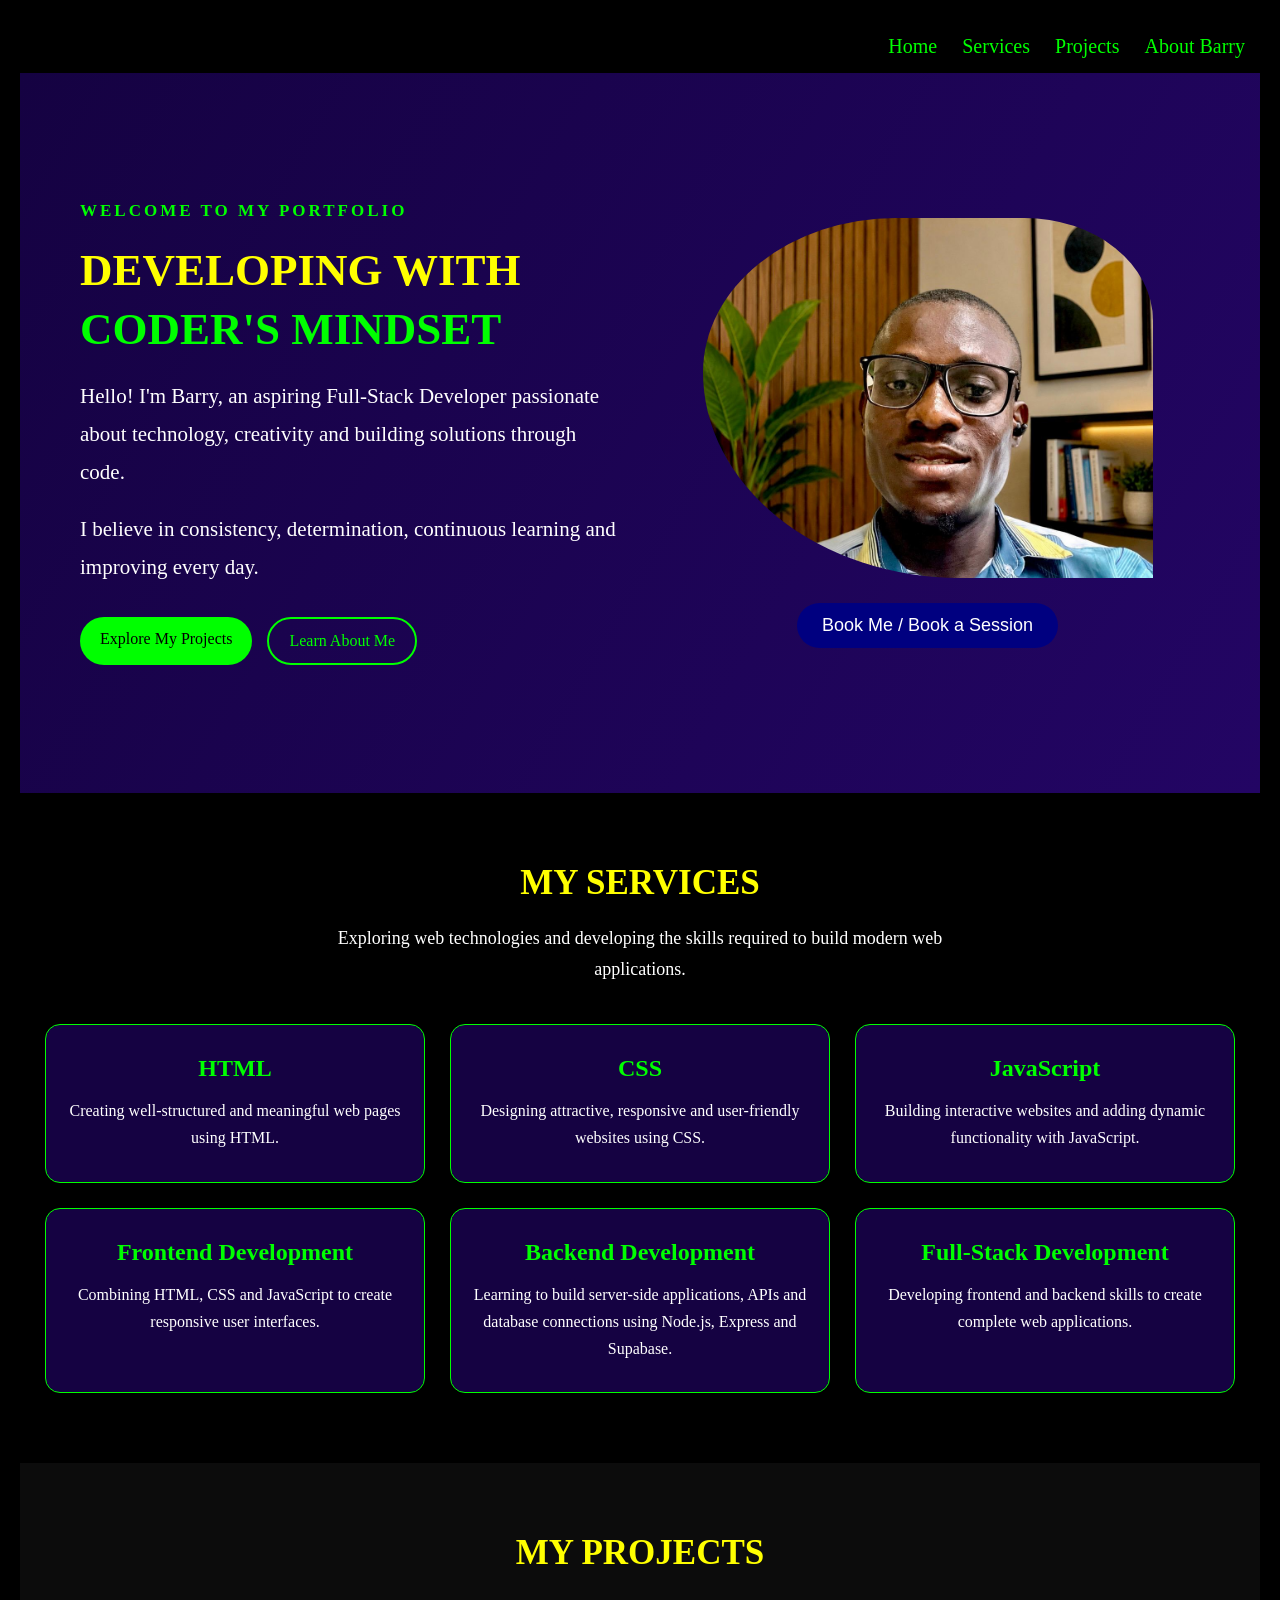
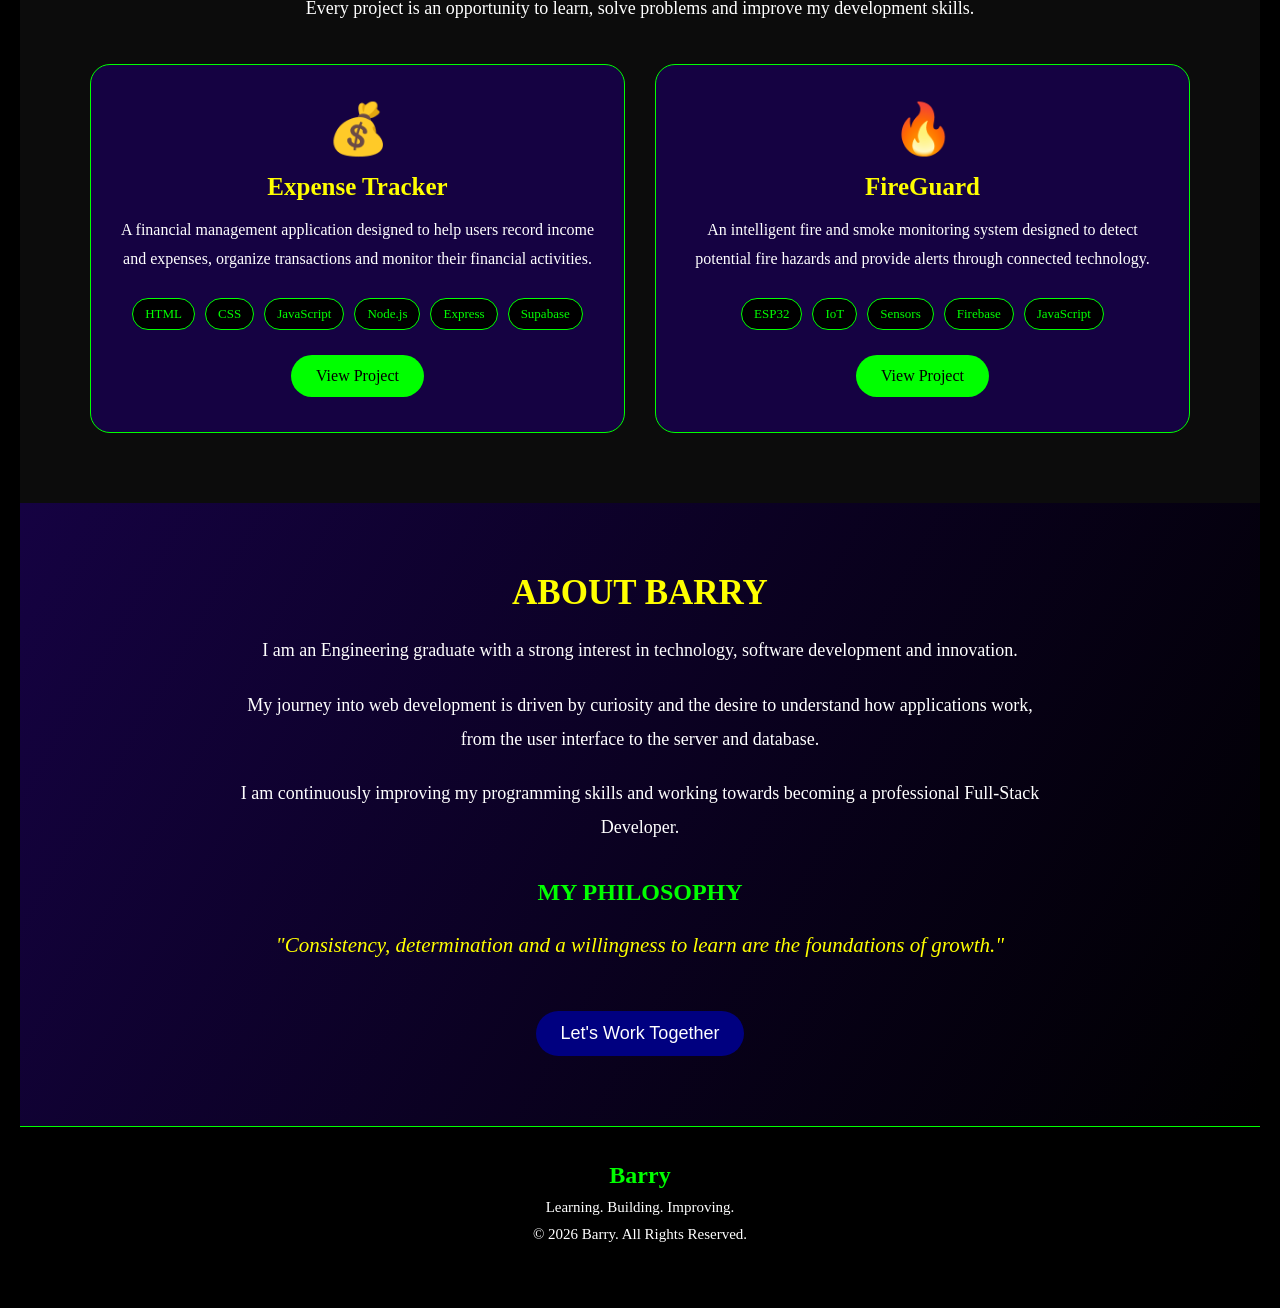
<file: index.html>
<!DOCTYPE html>
<html lang="en">

<head>
<meta charset="UTF-8">
<meta name="viewport" content="width=device-width, initial-scale=1.0">

<title>Barry | Web Developer</title>

<link rel="stylesheet" href="barryHome200.css">
</head>

<body>

<!-- MAIN CONTAINER -->

<div class="container">

<!-- NAVIGATION -->

<nav>
<a href="#home">Home</a>
<a href="#services">Services</a>
<a href="#projects">Projects</a>
<a href="#about">About Barry</a>
</nav>


<!-- HOME SECTION -->

<main id="home">

<div class="column1">

<h3 class="welcome">WELCOME TO MY PORTFOLIO</h3>

<h1>
DEVELOPING WITH
<span>CODER'S MINDSET</span>
</h1>

<p>
Hello! I'm Barry, an aspiring Full-Stack Developer
passionate about technology, creativity and
building solutions through code.
</p>

<p>
I believe in consistency, determination,
continuous learning and improving every day.
</p>

<div class="home-buttons">

<a href="#projects" class="primary-btn">
Explore My Projects
</a>

<a href="#about" class="secondary-btn">
Learn About Me
</a>

</div>

</div>


<div class="column2">

<img src="Barrypic.jpeg" alt="Barry's profile picture">

<button type="button" id="openBooking" aria-haspopup="dialog" aria-controls="bookingContainer">
Book Me / Book a Session
</button>

</div>

</main>


<!-- SERVICES SECTION -->

<section class="services" id="services">

<h1>MY SERVICES</h1>

<p class="section-intro">
Exploring web technologies and developing the
skills required to build modern web applications.
</p>

<div class="service-container">

<div class="service-card">
<h2>HTML</h2>

<p>
Creating well-structured and meaningful
web pages using HTML.
</p>
</div>


<div class="service-card">
<h2>CSS</h2>

<p>
Designing attractive, responsive and
user-friendly websites using CSS.
</p>
</div>


<div class="service-card">
<h2>JavaScript</h2>

<p>
Building interactive websites and
adding dynamic functionality with JavaScript.
</p>
</div>


<div class="service-card">
<h2>Frontend Development</h2>

<p>
Combining HTML, CSS and JavaScript to
create responsive user interfaces.
</p>
</div>


<div class="service-card">
<h2>Backend Development</h2>

<p>
Learning to build server-side applications,
APIs and database connections using
Node.js, Express and Supabase.
</p>
</div>


<div class="service-card">
<h2>Full-Stack Development</h2>

<p>
Developing frontend and backend skills
to create complete web applications.
</p>
</div>

</div>

</section>


<!-- PROJECTS SECTION -->

<section class="projects" id="projects">

<h1>MY PROJECTS</h1>

<p class="section-intro">
Every project is an opportunity to learn,
solve problems and improve my development skills.
</p>


<div class="project-container">


<!-- EXPENSE TRACKER -->

<div class="project-card">

<div class="project-icon">
💰
</div>

<h2>Expense Tracker</h2>

<p>
A financial management application designed
to help users record income and expenses,
organize transactions and monitor their
financial activities.
</p>

<div class="project-technologies">

<span>HTML</span>
<span>CSS</span>
<span>JavaScript</span>
<span>Node.js</span>
<span>Express</span>
<span>Supabase</span>

</div>

<a href="#" class="project-link">
View Project
</a>

</div>


<!-- FIREGUARD -->

<div class="project-card">

<div class="project-icon">
🔥
</div>

<h2>FireGuard</h2>

<p>
An intelligent fire and smoke monitoring
system designed to detect potential fire
hazards and provide alerts through
connected technology.
</p>

<div class="project-technologies">

<span>ESP32</span>
<span>IoT</span>
<span>Sensors</span>
<span>Firebase</span>
<span>JavaScript</span>

</div>

<a href="#" class="project-link">
View Project
</a>

</div>


</div>

</section>


<!-- ABOUT SECTION -->

<section class="about" id="about">

<h1>ABOUT BARRY</h1>

<p>
I am an Engineering graduate with a strong interest
in technology, software development and innovation.
</p>

<p>
My journey into web development is driven by
curiosity and the desire to understand how
applications work, from the user interface
to the server and database.
</p>

<p>
I am continuously improving my programming skills
and working towards becoming a professional
Full-Stack Developer.
</p>

<h2>MY PHILOSOPHY</h2>

<p class="philosophy">
"Consistency, determination and a willingness
to learn are the foundations of growth."
</p>

<button type="button" id="aboutBooking">
Let's Work Together
</button>

</section>


<!-- FOOTER -->

<footer>

<h2>Barry</h2>

<p>
Learning. Building. Improving.
</p>

<p>
&copy; 2026 Barry. All Rights Reserved.
</p>

</footer>


</div>


<!-- BOOKING FORM -->

<div class="booking-container" id="bookingContainer" role="dialog" aria-modal="true" aria-labelledby="bookingTitle">

<div class="booking-form">

<button type="button"
class="close-btn"
id="closeBooking">

&times;

</button>


<h2 id="bookingTitle">Book a Session</h2>

<p>
Let's discuss your ideas and work together.
</p>


<form id="bookingForm">

<input
type="text"
id="fullName"
placeholder="Full Name"
required
>

<input
type="email"
id="email"
placeholder="Email Address"
required
>

<input
type="tel"
id="phone"
placeholder="Phone Number"
required
>


<select id="sessionType" required>

<option value="">
Select Session Type
</option>

<option value="Web Development Consultation">
Web Development Consultation
</option>

<option value="Coding Lessons">
Coding Lessons
</option>

<option value="Project Discussion">
Project Discussion
</option>

<option value="Collaboration">
Collaboration
</option>

</select>


<label for="date">
Preferred Date
</label>

<input
type="date"
id="date"
required
>


<label for="time">
Preferred Time
</label>

<input
type="time"
id="time"
required
>


<textarea
id="message"
placeholder="Tell me briefly what you want to discuss..."
rows="4"
></textarea>


<button type="submit">
Send Booking Request
</button>

</form>

</div>

</div>


<script src="booking.js"></script>

</body>

</html>
</file>
<file: barryHome200.css>
/* GENERAL SETTINGS */

* {
margin: 0;
padding: 0;
box-sizing: border-box;
}

html {
scroll-behavior: smooth;
}

body {
width: 100%;
font-family: Georgia, 'Times New Roman', Times, serif;
background-color: black;
}


/* MAIN CONTAINER */

.container {
background-color: black;
min-height: 100vh;
padding: 20px;
animation: fadeIn 1.5s ease-in-out;
}


/* NAVIGATION */

nav {
display: flex;
justify-content: flex-end;
align-items: center;
flex-wrap: wrap;
gap: 25px;
padding: 15px;
}

nav a {
font-size: 20px;
color: lime;
text-decoration: none;
transition: 0.4s ease;
}

nav a:hover {
    background-color: greenyellow;
color: white;
text-shadow: 0 0 10px lime;
transform: translateY(-5px);
}


/* HOME SECTION */

main {
background: linear-gradient(
120deg,
rgb(21, 2, 66),
rgb(35, 5, 100),
rgb(21, 2, 66)
);

background-size: 200% 200%;

padding: clamp(20px, 5vw, 60px);

color: white;

display: flex;
flex-direction: row;

justify-content: space-between;
align-items: center;

gap: 30px;
min-height: 80vh;

animation: backgroundMove 8s ease infinite;
}


/* FIRST COLUMN */

.column1 {
flex: 1;
min-width: 0;
animation: slideLeft 1.2s ease-out;
}

.welcome {
color: lime;
font-size: 17px;
letter-spacing: 3px;
margin-bottom: 20px;
}

.column1 h1 {
color: yellow;
font-size: clamp(28px, 4vw, 45px);
margin-bottom: 20px;
line-height: 1.3;
animation: headingGlow 2s ease-in-out infinite alternate;
}

.column1 h1 span {
color: lime;
}

.column1 p {
font-size: clamp(16px, 2vw, 21px);
line-height: 1.8;
margin-bottom: 20px;
}


/* HOME BUTTONS */

.home-buttons {
display: flex;
flex-wrap: wrap;
gap: 15px;
margin-top: 30px;
}

.primary-btn,
.secondary-btn {
display: inline-block;
padding: 13px 20px;
border-radius: 30px;
text-decoration: none;
transition: 0.4s;
font-size: 16px;
}

.primary-btn {
background-color: lime;
color: black;
}

.secondary-btn {
border: 2px solid lime;
color: lime;
}

.primary-btn:hover,
.secondary-btn:hover {
transform: scale(1.08);
box-shadow: 0 0 15px lime;
}


/* SECOND COLUMN */

.column2 {
flex: 1;

display: flex;
flex-direction: column;

align-items: center;
gap: 25px;

min-width: 0;

animation: slideRight 1.2s ease-out;
}


/* PROFILE IMAGE */

.column2 img {
width: 100%;
max-width: 450px;
height: auto;
aspect-ratio: 5 / 4;

object-fit: cover;

border-radius: 60% 40% 0% 80%;

animation: shakeImage 1.8s ease-in-out infinite;
transform-origin: 50% 55%;
will-change: transform;
}


/* BOOKING BUTTON */

button {
padding: 12px 25px;
background-color: navy;
color: white;

font-size: 18px;

border: none;
border-radius: 60px;

cursor: pointer;

transition: all 0.4s ease;
}

button:hover {
transform: scale(1.08);
box-shadow: 0 0 15px lime;
background-color: lime;
color: black;
}


/* SECTION GENERAL SETTINGS */

.services,
.projects,
.about {
padding: 70px 25px;
text-align: center;
color: white;
}

.services h1,
.projects h1,
.about h1 {
color: yellow;
font-size: 35px;
margin-bottom: 20px;
}

.section-intro {
font-size: 18px;
line-height: 1.7;
margin: 0 auto 40px;
max-width: 700px;
}


/* SERVICES SECTION */

.services {
background-color: black;
}

.service-container {
display: grid;
grid-template-columns: repeat(3, 1fr);
gap: 25px;
}

.service-card {
background-color: rgb(21, 2, 66);

padding: 30px 20px;

border-radius: 15px;
border: 1px solid lime;

transition: 0.4s ease;
}

.service-card h2 {
color: lime;
margin-bottom: 15px;
}

.service-card p {
font-size: 16px;
line-height: 1.7;
}

.service-card:hover {
transform: translateY(-10px);
box-shadow: 0 0 20px lime;
}


/* PROJECTS SECTION */

.projects {
background-color: rgb(12, 12, 12);
}

.project-container {
display: grid;
grid-template-columns: repeat(2, 1fr);
gap: 30px;
max-width: 1100px;
margin: auto;
}

.project-card {
background-color: rgb(21, 2, 66);

padding: 35px 25px;

border-radius: 20px;
border: 1px solid lime;

transition: 0.4s ease;
}

.project-card:hover {
transform: translateY(-10px);
box-shadow: 0 0 20px lime;
}

.project-icon {
font-size: 50px;
margin-bottom: 15px;
}

.project-card h2 {
color: yellow;
margin-bottom: 15px;
font-size: 25px;
}

.project-card p {
font-size: 16px;
line-height: 1.8;
margin-bottom: 25px;
}


/* PROJECT TECHNOLOGIES */

.project-technologies {
display: flex;
justify-content: center;
flex-wrap: wrap;
gap: 10px;
margin-bottom: 25px;
}

.project-technologies span {
background-color: black;
color: lime;

padding: 7px 12px;

border: 1px solid lime;
border-radius: 20px;

font-size: 13px;
}


/* PROJECT LINKS */

.project-link {
display: inline-block;

background-color: lime;
color: black;

padding: 12px 25px;

text-decoration: none;
border-radius: 25px;

transition: 0.4s;
}

.project-link:hover {
background-color: white;
transform: scale(1.08);
}


/* ABOUT SECTION */

.about {
background: linear-gradient(
120deg,
rgb(21, 2, 66),
black
);
}

.about p {
max-width: 800px;
margin: 20px auto;

font-size: 18px;
line-height: 1.9;
}

.about h2 {
color: lime;
margin-top: 35px;
}

.about .philosophy {
color: yellow;
font-style: italic;
font-size: 21px;
}

.about button {
margin-top: 25px;
}


/* FOOTER */

footer {
background-color: black;
color: white;

text-align: center;

padding: 35px 15px;

border-top: 1px solid lime;
}

footer h2 {
color: lime;
margin-bottom: 10px;
}

footer p {
margin: 10px 0;
font-size: 15px;
}


/* BOOKING FORM BACKGROUND */

.booking-container {
display: none;

position: fixed;
top: 0;
left: 0;

width: 100%;
height: 100%;

background: rgba(0, 0, 0, 0.85);

justify-content: center;
align-items: center;

padding: 15px;

z-index: 1000;
}


/* BOOKING FORM BOX */

.booking-form {
background: rgb(21, 2, 66);
color: white;

width: 100%;
max-width: 500px;

max-height: 90vh;
overflow-y: auto;

padding: 30px;

border-radius: 20px;

position: relative;

animation: fadeIn 0.5s ease;
}

.booking-form h2 {
color: yellow;
text-align: center;
margin-bottom: 10px;
}

.booking-form p {
text-align: center;
margin-bottom: 20px;
font-size: 15px;
}


/* FORM INPUTS */

.booking-form input,
.booking-form select,
.booking-form textarea {
width: 100%;

padding: 13px;

margin-bottom: 15px;

border: 1px solid lime;
border-radius: 8px;

font-size: 16px;

outline: none;
}

.booking-form label {
display: block;
margin-bottom: 7px;
font-size: 15px;
}

.booking-form textarea {
resize: vertical;
}


/* FORM SUBMIT BUTTON */

.booking-form button[type="submit"] {
width: 100%;

background: lime;
color: black;

border: none;

padding: 14px;

cursor: pointer;

font-size: 18px;

border-radius: 10px;
}


/* CLOSE BUTTON */

.booking-form .close-btn {
position: absolute;
top: 10px;
right: 15px;

background: transparent;
color: white;

border: none;

font-size: 30px;
cursor: pointer;
}


/* ANIMATIONS */

@keyframes fadeIn {
from {
opacity: 0;
}

to {
opacity: 1;
}
}


@keyframes slideLeft {
from {
opacity: 0;
transform: translateX(-80px);
}

to {
opacity: 1;
transform: translateX(0);
}
}


@keyframes slideRight {
from {
opacity: 0;
transform: translateX(80px);
}

to {
opacity: 1;
transform: translateX(0);
}
}



50% {
transform: translateY(-15px);
}
}


@keyframes shakeImage {
0%, 100% { transform: translate3d(0, 0, 0) rotate(0deg); }
10% { transform: translate3d(-2px, 1px, 0) rotate(-0.6deg); }
20% { transform: translate3d(2px, -1px, 0) rotate(0.6deg); }
30% { transform: translate3d(-2px, 0, 0) rotate(-0.5deg); }
40% { transform: translate3d(2px, 1px, 0) rotate(0.5deg); }
50% { transform: translate3d(-1px, -1px, 0) rotate(-0.3deg); }
60% { transform: translate3d(1px, 1px, 0) rotate(0.3deg); }
70%, 90% { transform: translate3d(0, 0, 0) rotate(0deg); }
80% { transform: translate3d(1px, -1px, 0) rotate(0.2deg); }
}

@keyframes headingGlow {
from {
text-shadow: 0 0 2px yellow;
}

to {
text-shadow: 0 0 12px yellow;
}
}


@keyframes backgroundMove {
0% {
background-position: 0% 50%;
}

50% {
background-position: 100% 50%;
}

100% {
background-position: 0% 50%;
}
}


/* TABLET RESPONSIVENESS */

@media screen and (max-width: 768px) {

.container {
padding: 10px;
}

nav {
justify-content: center;
gap: 15px;
}

nav a {
font-size: 16px;
}

main {
flex-direction: column;
padding: 30px 15px;
text-align: center;
}

.column1,
.column2 {
width: 100%;
}

.home-buttons {
justify-content: center;
}

.column2 img {
max-width: 350px;
}

.service-container {
grid-template-columns: repeat(2, 1fr);
}

.project-container {
grid-template-columns: 1fr;
}

}


/* SMALL PHONE RESPONSIVENESS */

@media screen and (max-width: 500px) {

nav {
gap: 12px;
}

nav a {
font-size: 14px;
}

.column1 h1 {
font-size: 26px;
}

.welcome {
font-size: 13px;
}

.column1 p {
font-size: 16px;
}

.service-container {
grid-template-columns: 1fr;
}

.services h1,
.projects h1,
.about h1 {
font-size: 27px;
}

.project-card {
padding: 25px 15px;
}

.booking-form {
padding: 25px 18px;
}

}


/* ACCESSIBILITY */

@media (prefers-reduced-motion: reduce) {

*,
*::before,
*::after {

animation-duration: 0.01ms !important;

animation-iteration-count: 1 !important;

transition-duration: 0.01ms !important;

}

}
</file>
